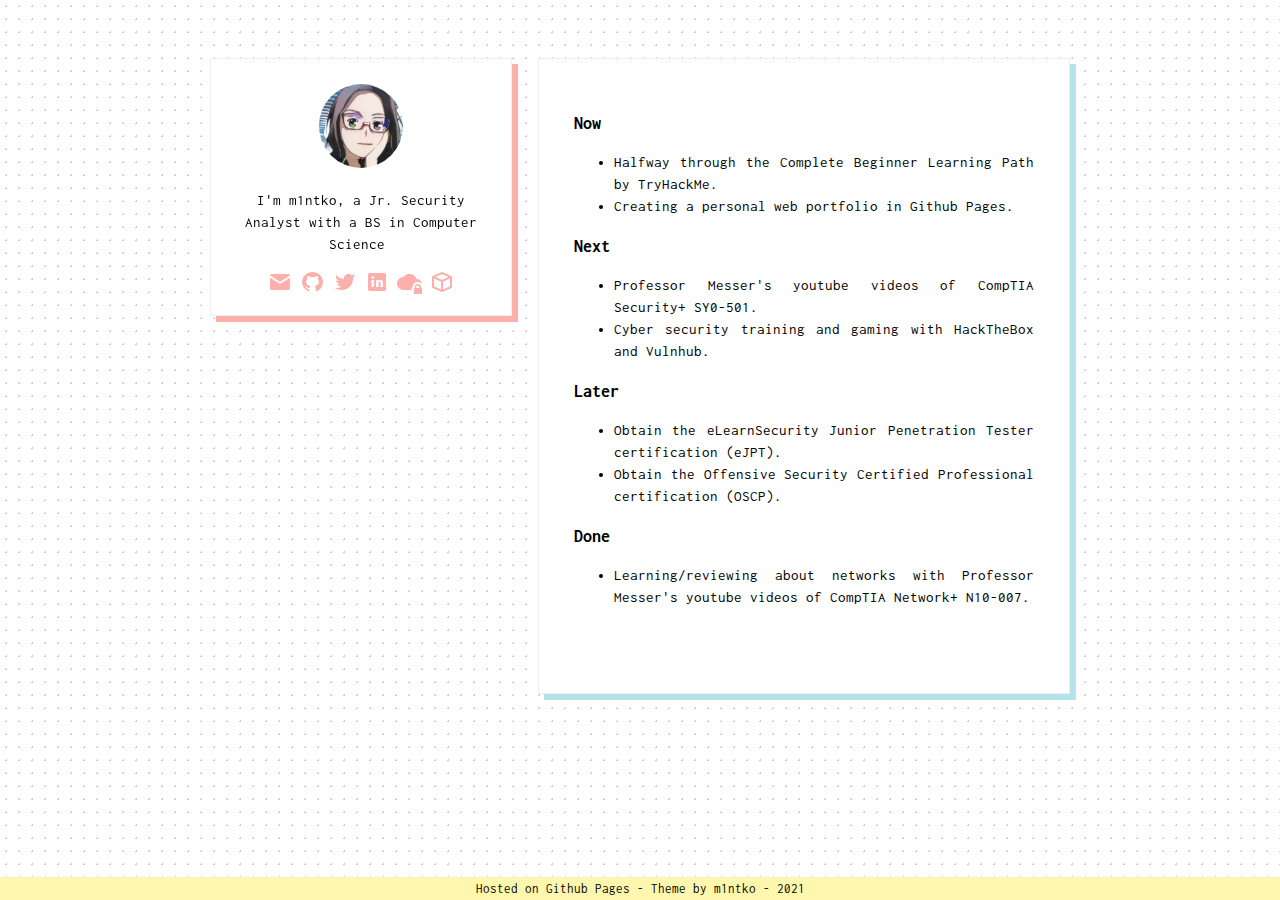
<file: index.html>
<!DOCTYPE html>
<html lang="en">
    <head>
        <meta charset="utf-8">
        <title>Mintko - Cyber Security Analyst</title>
        <meta name="author" content="m1ntko">
        <meta name="description" content="M1ntko - Junior Cybersecurity Analyst's portfolio webpage.">
        <link rel="shortcut icon" href="https://img.icons8.com/metro/26/000000/lock-2.png" type="image/x-icon">
        <link rel="stylesheet" href="https://fonts.googleapis.com/css?family=VT323|Inconsolata|Fira+Code|Ubuntu+Mono">
        <link rel="stylesheet" href="./stylesheet.css">
    </head>
    <body>
        <div class="wrapper">
            <header class="header">
                <center>
                    <img src="./media/avatarAnime.png" alt="Avatar">
                    <p id=descripcion>I'm m1ntko, a Jr. Security Analyst with a BS in Computer Science</p>
                    <div id="social">
                        <a href=""><img alt="Mail logo" src="./media/mail_logo.png"></a>
                        <a href="https://github.com/m1ntko" target="_blank" rel="noopener noreferrer"><img alt="Github logo" src="./media/github_logo.png"></a>
                        <a href="https://twitter.com/m1ntko" target="_blank" rel="noopener noreferrer"><img alt="Twitter logo" src="./media/twitter_logo.png"></a>
                        <a href=""><img alt="LinkedIn logo" src="./media/linkedin_logo.png"></a> 
                        <a href="https://tryhackme.com/p/mintco" target="_blank" rel="noopener noreferrer"><img alt="TryHackMe logo" src="./media/tryhackme_logo_pink.png"></a> 
                        <a href="https://www.hackthebox.eu/home/users/profile/368012" target="_blank" rel="noopener noreferrer"><img alt="HackTheBox logo" src="./media/cube_icon.png"></a>    
                        <br>
                        <script src="https://tryhackme.com/badge/125564"></script>
                    </div>
                </center>
            </header>
            <section>
                <div class="content"> 
                    <h3>Now</h3>
                    <ul>
                        <li>Halfway through the Complete Beginner Learning Path by TryHackMe.</li>
                        <li>Creating a personal web portfolio in Github Pages.</li>
                    </ul>
                    <h3>Next</h3>
                    <ul>
                        <li>Professor Messer's youtube videos of CompTIA Security+ SY0-501.</li>
                        <li>Cyber security training and gaming with HackTheBox and Vulnhub.</li>
                    </ul>
                    <h3>Later</h3>
                    <ul>
                        <li>Obtain the eLearnSecurity Junior Penetration Tester certification (eJPT).</li>
                        <li>Obtain the Offensive Security Certified Professional certification (OSCP).</li>
                    </ul>
                    <h3>Done</h3>
                    <ul>
                        <li>Learning/reviewing about networks with Professor Messer's youtube videos of CompTIA Network+ N10-007.</li>
                    </ul>
                </div>
            </section>
            <footer>
                <small>Hosted on Github Pages - Theme by m1ntko - 2021</small>
            </footer>
        </div>
    </body> 
</html>
</file>
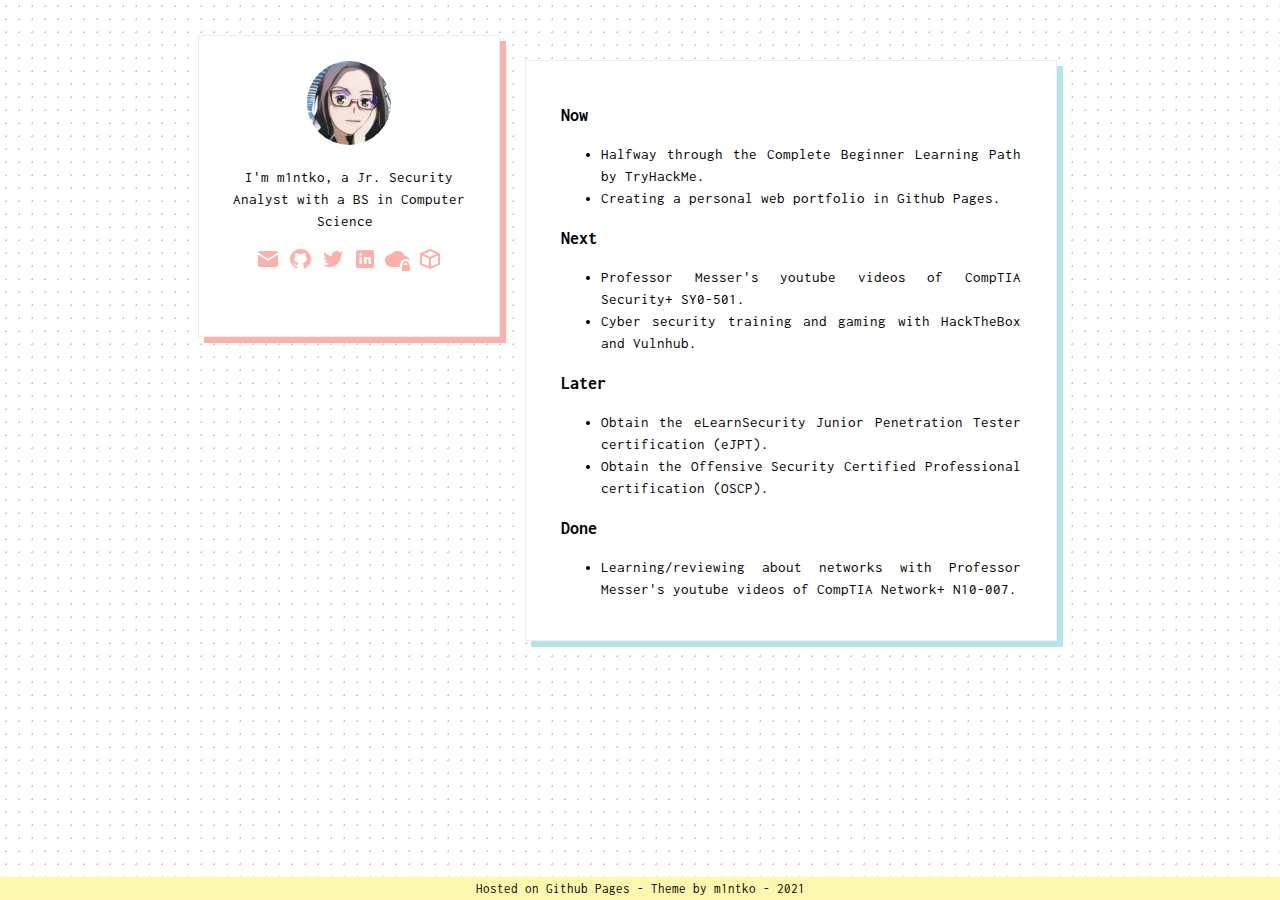
<file: indexx.html>
<!DOCTYPE html>
<html lang="en">
    <head>
        <meta charset="utf-8">
        <title>Mintko - Cyber Security Analyst</title>
        <meta name="author" content="m1ntko">
        <meta name="description" content="M1ntko - Junior Cybersecurity Analyst's portfolio webpage.">
        <link rel="shortcut icon" href="https://img.icons8.com/metro/26/000000/lock-2.png" type="image/x-icon">
        <link rel="stylesheet" href="https://fonts.googleapis.com/css?family=VT323|Inconsolata|Fira+Code|Ubuntu+Mono">
        <link rel="stylesheet" href="./stylesheetx.css">
    </head>
    <body>
        <header class="header"></header>
        <content class="content">
            <div class="wrapper">
                <aside>
                    <center>
                        <img src="./media/avatarAnime.png" alt="Avatar">
                        <p id=descripcion>I'm m1ntko, a Jr. Security Analyst with a BS in Computer Science</p>
                        <div id="social">
                            <a href=""><img alt="Mail logo" src="./media/mail_logo.png"></a>
                            <a href="https://github.com/m1ntko" target="_blank" rel="noopener noreferrer"><img alt="Github logo" src="./media/github_logo.png"></a>
                            <a href="https://twitter.com/m1ntko" target="_blank" rel="noopener noreferrer"><img alt="Twitter logo" src="./media/twitter_logo.png"></a>
                            <a href=""><img alt="LinkedIn logo" src="./media/linkedin_logo.png"></a> 
                            <a href="https://tryhackme.com/p/mintco" target="_blank" rel="noopener noreferrer"><img alt="TryHackMe logo" src="./media/tryhackme_logo_pink.png"></a> 
                            <a href="https://www.hackthebox.eu/home/users/profile/368012" target="_blank" rel="noopener noreferrer"><img alt="HackTheBox logo" src="./media/cube_icon.png"></a>    
                            <br>
                            <script src="https://tryhackme.com/badge/125564"></script>
                        </div>
                    </center>
                </aside>
                <main>
                    <div id=maincito> 
                        <h3>Now</h3>
                    <ul>
                        <li>Halfway through the Complete Beginner Learning Path by TryHackMe.</li>
                        <li>Creating a personal web portfolio in Github Pages.</li>
                    </ul>
                    <h3>Next</h3>
                    <ul>
                        <li>Professor Messer's youtube videos of CompTIA Security+ SY0-501.</li>
                        <li>Cyber security training and gaming with HackTheBox and Vulnhub.</li>
                    </ul>
                    <h3>Later</h3>
                    <ul>
                        <li>Obtain the eLearnSecurity Junior Penetration Tester certification (eJPT).</li>
                        <li>Obtain the Offensive Security Certified Professional certification (OSCP).</li>
                    </ul>
                    <h3>Done</h3>
                    <ul>
                        <li>Learning/reviewing about networks with Professor Messer's youtube videos of CompTIA Network+ N10-007.</li>
                    </ul>
                    </div>
                </main>
            </div>
        </content>
        <footer><small>Hosted on Github Pages - Theme by m1ntko - 2021</small></footer>
    </body>
</html>
</file>
<file: stylesheet.css>
body {
    padding: 50px; /*lo baja un poco del todo.*/
    background: radial-gradient(rgba(0, 0, 0, 0.2) 1px, transparent 0.5px);
    background-color: white;
    background-size: 13px 13px;
    background-attachment: fixed;
    font-size: 15px;
    font-family: "Inconsolata";
    line-height: 22px;
 }
.wrapper {
  width: 860px;
  margin: 0 auto;
}
.content {
  padding: 20px;
  text-align: justify;
}
.header {
  width: 270px;
  float: left;
  position: fixed;
  background-color: white;
  padding: 15px;
  border: #e9f0f0 solid 1px;
  box-shadow: rgba(253, 175, 171, 1)6px 6px;
}
.header a:link {
  color: #808080;
  text-decoration: none;
}
section {
  width:  500px;
  float:  right;
  padding: 15px;
  padding-bottom:50px;
  background-color: white;
  border: #e9f0f0 solid 1px;
  box-shadow: rgba(182, 227, 233, 1)6px 6px;
}
img {
  margin-top: 10px;
  border-radius: 50%;
  width:  84px;
}
#social img {
  margin-top: 0px;
  border-radius: 0%;
  width:  9%;
  height: 9%;
}
#social a:hover img {
  opacity:0.5;
}

#descripcion:after {
  content: '';
  width: 8px;
  height: 2px;
  background: black;
  opacity: 0;
  display: inline-block;
  animation: blink 1s linear infinite alternate;
}
@keyframes blink {
  50% {
    opacity: 0;
  }
  100% {
    opacity: 1;
  }
}
footer {
  position: absolute;
  right: 0;
  bottom: 0;
  left: 0;
  text-align: center;
  background-color:rgb(255, 247, 173,1);
}
/* Colors and other things
box-shadow: rgba(0,0,0,0.07)6px 6px; grey
box-shadow: rgba(250, 212, 174, 1)6px 6px; orange
box-shadow: rgba(250, 222, 225, 1)6px 6px; pink
box-shadow: rgba(217, 241, 241, 1)6px 6px; blue
box-shadow: rgba(250, 241, 214, 1)6px 6px; yellow
header a:visited {
  color: grey;
  text-decoration: none;
}
header a:hover {
  color: rgba(253, 175, 171, 1);
  text-decoration: none;
}
*/
</file>
<file: stylesheetx.css>
body{
  height: 100vh; 
  margin: 0; 
  background: radial-gradient(rgba(0, 0, 0, 0.2) 1px, transparent 0.5px);
  background-color: white;
  background-size: 13px 13px;
  background-attachment: fixed;
  font-size: 15px;
  font-family: "Inconsolata";
  line-height: 22px;
  display: flex; 
  flex-direction: column; 
}
header{min-height:35px;}
.wrapper { display: flex; flex-wrap: wrap; justify-content: center; }
aside {
  flex-basis: 270px;
  max-height: 270px;
  background-color: white;
  padding: 15px;
  border: #e9f0f0 solid 1px;
  box-shadow: rgba(253, 175, 171, 1)6px 6px;
}
aside a:link {
  color: #808080;
  text-decoration: none;}
main {
  margin: 25px;
  padding-top: 25px;
  padding-bottom: 25px;
  padding-left: 35px ;
  padding-right: 35px;
  flex-basis: 460px;
  
  text-align: justify;
  background-color: white;
  border: #e9f0f0 solid 1px;
  box-shadow: rgba(182, 227, 233, 1)6px 6px;
}
img {
  margin-top: 10px;
  border-radius: 50%;
  width:  84px;}
#social img {
  margin-top: 0px;
  border-radius: 0%;
  width:  9%;
  height: 9%;}
#social a:hover img {
  opacity:0.5;}
#descripcion:after {
  content: '';
  width: 8px;
  height: 2px;
  background: black;
  opacity: 0;
  display: inline-block;
  animation: blink 1s linear infinite alternate;}
@keyframes blink {
  50% {opacity: 0;}
  100% {opacity: 1;}}
footer{ 
  min-height:2px; 
  margin-top:auto;
  text-align: center;
  background-color:rgb(255, 247, 173,1);
}
</file>
